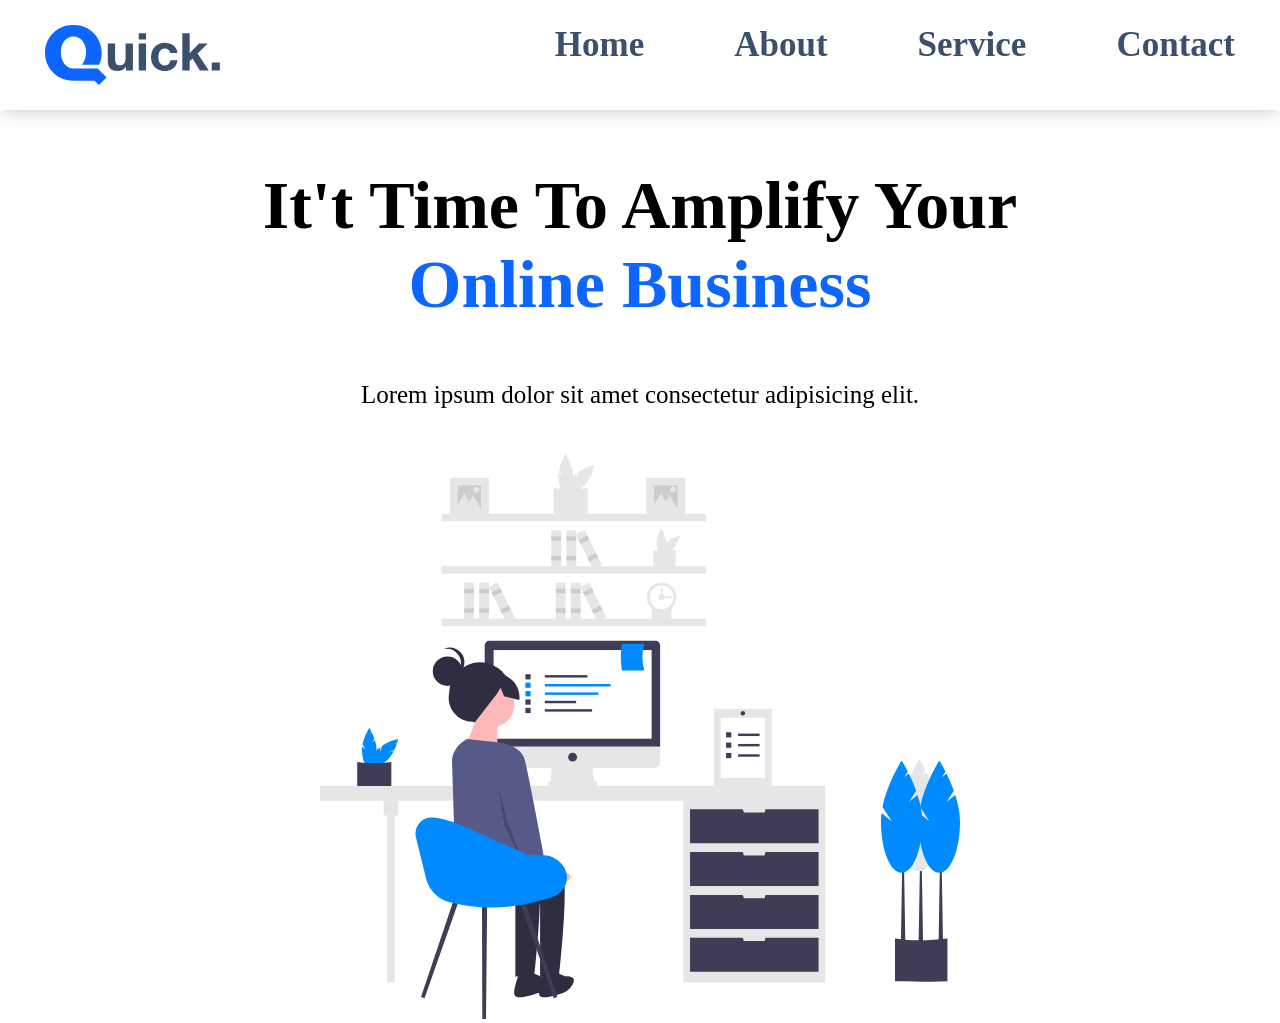
<file: index.html>
<!DOCTYPE html>
<html lang="en">
<head>
    <meta charset="UTF-8">
    <meta name="viewport" content="width=device-width, initial-scale=1.0">
    <link rel="stylesheet" href="./style.css">
    <title>Quick Project running</title>
</head>
<body>
    
    <header>
        <nav>
            <img src="/dark.svg" alt="Quick logo">

            <ul>
                <li><a href="#">Home</a></li>
                <li><a href="#">About</a></li>
                <li><a href="#">Service</a></li>
                <li><a href="#">Contact</a></li>
            </ul>
        </nav>
    </header>

    <section>
        <div class="banner">
            <h1>It't Time To Amplify Your <br><span>Online Business</span></h1>
            <p>Lorem ipsum dolor sit amet consectetur adipisicing elit.</p>
            <img src="illustration-1.svg" alt="">
        </div>
    </section>

</body>
</html>
</file>
<file: style.css>
body {
    margin: 0;
    padding: 0;
    box-sizing: border-box;
}

header{
    padding: 25px 45px;
    box-shadow: rgba(0, 0, 0, 0.1) 0px 10px 15px -3px, rgba(0, 0, 0, 0.05) 0px 4px 6px -2px;;

}

nav {

display: flex;

justify-content: space-between;
}

nav img {
    width: 175px;
}

nav ul {
    margin: 0;
    padding: 0;
    list-style: none;
    display: flex;
}
nav ul li {
    margin: 0 0 0 90px;
}
nav ul li a {
    font-size: 35px;
    text-decoration: none;
    font-weight: 600;
    color: #3b506c;
}

.banner {
    text-align: center;

}

.banner h1 {
    font-size: 68px;
}

.banner h1 span {
    color: #0c66ff;
}

.banner p {

font-size: 25px;

font-weight: 500;
}

.banner img { 
    width: 50%;
    margin: 20px 0 0 0;
}
</file>
